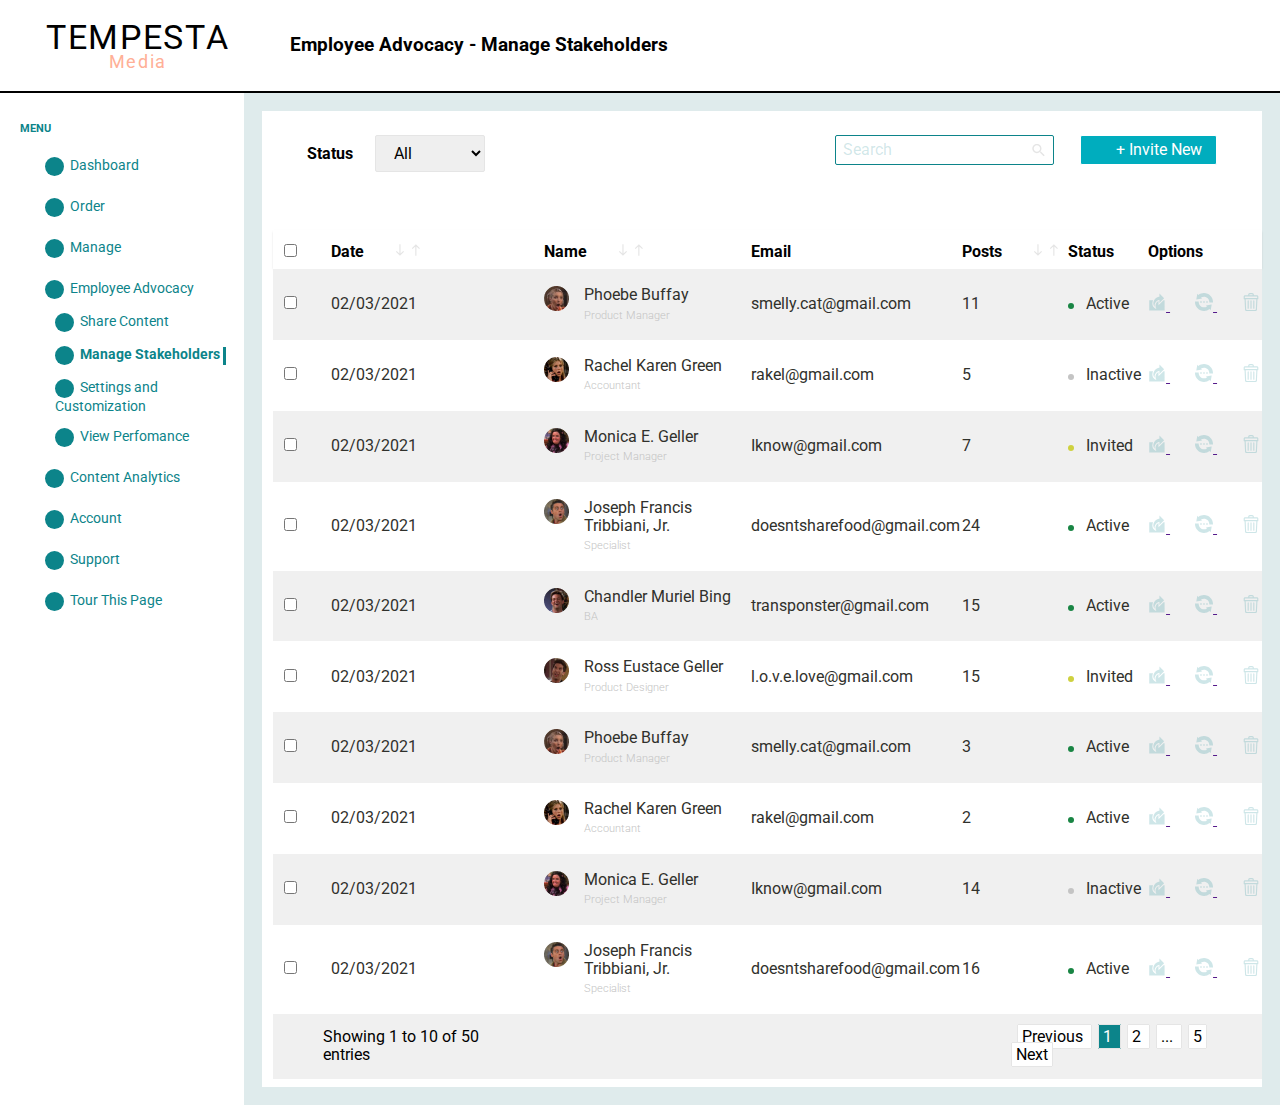
<file: index.html>
<!DOCTYPE html>
<html lang="en">

<head>
    <meta charset="UTF-8">
    <meta http-equiv="X-UA-Compatible" content="IE=edge">
    <meta name="viewport" content="width=device-width, initial-scale=1.0">
    <title>TM Advocacy</title>
    <link rel="preconnect" href="https://fonts.gstatic.com">
    <link rel="preconnect" href="https://fonts.gstatic.com">
    <link rel="preconnect" href="https://fonts.gstatic.com">
    <link href="https://fonts.googleapis.com/css2?family=Roboto:wght@300;500;700&display=swap" rel="stylesheet">
    <link rel="stylesheet" href="./sass/main.css">

    <script src="/js/script.js"></script>
</head>

<body>

    <header class="header">
        <div class="container">
            <div class="logo">
                <span class="logo-text">TEMPESTA<span><br><span class="logo-text-accent">Media</span>
            </div>
            <div class="page-title">
                <h1 class="page-title-text">Employee Advocacy - Manage Stakeholders</h1>
            </div>
        </div>
    </header>
    <main class="main">
        <div class="side-menu">
            <h2 class="side-menu-title">
                MENU
            </h2>
            <div class="menu-container">
                <ul class="menu">
                    <li class="menu-item">
                        <span>Dashboard</span>
                    </li>
                    <li class="menu-item">
                        <span>Order</span>
                    </li>
                    <li class="menu-item">
                        <span>Manage</span>
                    </li>
                    <li class="menu-item">
                        <span>Employee Advocacy</span>
                        <ul class="submenu">
                            <li class="submenu-item">
                                <span>Share Content</span>
                            </li>
                            <li class="submenu-item current-item">
                                <span>Manage Stakeholders</span>
                            </li>
                            <li class="submenu-item">
                                <span>Settings and Customization</span>
                            </li>
                            <li class="submenu-item">
                                <span>View Perfomance</span>
                            </li>
                        </ul>
                    </li>
                    <li class="menu-item">
                        <span>Content Analytics</span>
                    </li>
                    <li class="menu-item">
                        <span>Account</span>
                    </li>
                    <li class="menu-item">
                        <span>Support</span>
                    </li>
                    <li class="menu-item">
                        <span>Tour This Page</span>
                    </li>
                </ul>
            </div>
        </div>
        <div class="main-screen">
            <div class="manage-block">
                <div class="manage-block-status">

                    <label for="manage-status">Status</label>
                    <select name="select" id="manage-status">
                        <option value="All">All</option>
                        <option value="Active">Active</option>
                        <option value="Inactive">Inactive</option>
                        <option value="Invited">Invited</option>

                    </select>

                </div>
                <div class="manage-block-search">
                    <div class="search-container">
                        <input type="search" class="search" id="manage-search" placeholder="Search">
                        <svg class="svg" width="17px" height="17px">

                            <use href="./sass/img/symbol-defs.svg#search"></use>
                        </svg>
                    </div>

                    <button>+ Invite New</button>
                </div>

            </div>

            <div class="table-block">
                <table class="table-block-table">
                    <tr class="table-header">
                        <th class="table-header-item check">
                            <input type="checkbox" name='check'>
                        </th>
                        <th class="table-header-item date">
                            <span>
                                Date
                            </span>
                            <a class="svg" href="">
                                <svg class="svg" width="30px" height="14px">

                                    <use href="./sass/img/symbol-defs.svg#Arrows"></use>
                                </svg>
                            </a>
                        </th>
                        <th class="table-header-item name">
                            <span>
                                Name
                            </span>
                            <a class="svg" href="">
                                <svg class="svg" width="30px" height="14px">

                                    <use href="./sass/img/symbol-defs.svg#Arrows"></use>
                                </svg>
                            </a>
                        </th>
                        <th class="table-header-item email">
                            Email
                        </th>
                        <th class="table-header-item posts">
                            <span>
                                Posts
                            </span>
                            <a class="svg" href="">
                                <svg class="svg" width="30px" height="14px">

                                    <use href="./sass/img/symbol-defs.svg#Arrows"></use>
                                </svg>
                            </a>
                        </th>
                        <th class="table-header-item status">
                            Status
                        </th>
                        <th class="table-header-item options">
                            Options
                        </th>
                    </tr>
                    <tr class="table-data">
                        <td class="table-data-item check">
                            <input type="checkbox" name='check'>
                        </td>
                        <td class="table-data-item date">
                            02/03/2021
                        </td>
                        <td class="table-data-item name">
                            <img src="./sass/img/Phoebe.png" alt="" class="employee-photo">
                            <div class="employee-name">
                                <span class="employee-name-text">
                                    Phoebe Buffay
                                </span>
                                <br>
                                <span class="employee-function">
                                    Product Manager
                                </span>
                            </div>
                        </td>
                        <td class="table-data-item email">
                            smelly.cat@gmail.com
                        </td>
                        <td class="table-data-item posts">
                            11
                        </td>
                        <td class="table-data-item status active">
                            Active
                        </td>
                        <td class="table-data-item options">
                            <a class="svg" href="">
                                <svg class="svg" width="18px" height="18px">
                                    <use href="./sass/img/symbol-defs.svg#transfer"></use>

                                </svg>

                            </a>
                            <a class="svg" href="">
                                <svg class="svg" width="18px" height="18px">

                                    <use href="./sass/img/symbol-defs.svg#exchange"></use>
                                </svg>

                            </a>
                            <a class="svg" href="">
                                <svg class="svg" width="18px" height="18px">

                                    <use href="./sass/img/symbol-defs.svg#remove"></use>
                                </svg>
                            </a>
                        </td>
                    </tr>
                    <tr class="table-data">
                        <td class="table-data-item check">
                            <input type="checkbox" name='check'>
                        </td>
                        <td class="table-data-item date">
                            02/03/2021
                        </td>
                        <td class="table-data-item name">
                            <img src="./sass/img/Rachel.png" alt="" class="employee-photo">
                            <div class="employee-name">
                                <span class="employee-name-text">
                                    Rachel Karen Green
                                </span>
                                <br>
                                <span class="employee-function">
                                    Accountant
                                </span>
                            </div>
                        </td>
                        <td class="table-data-item email">
                            rakel@gmail.com
                        </td>
                        <td class="table-data-item posts">
                            5
                        </td>
                        <td class="table-data-item status inactive">
                            Inactive
                        </td>
                        <td class="table-data-item options">
                            <a class="svg" href="">
                                <svg class="svg" width="18px" height="18px">
                                    <use href="./sass/img/symbol-defs.svg#transfer"></use>

                                </svg>

                            </a>
                            <a class="svg" href="">
                                <svg class="svg" width="18px" height="18px">

                                    <use href="./sass/img/symbol-defs.svg#exchange"></use>
                                </svg>

                            </a>
                            <a class="svg" href="">
                                <svg class="svg" width="18px" height="18px">

                                    <use href="./sass/img/symbol-defs.svg#remove"></use>
                                </svg>
                            </a>
                        </td>
                    </tr>
                    <tr class="table-data">
                        <td class="table-data-item check">
                            <input type="checkbox" name='check'>
                        </td>
                        <td class="table-data-item date">
                            02/03/2021
                        </td>
                        <td class="table-data-item name">
                            <img src="./sass/img/Monica.png" alt="" class="employee-photo">
                            <div class="employee-name">
                                <span class="employee-name-text">
                                    Monica E. Geller
                                </span>
                                <br>
                                <span class="employee-function">
                                    Project Manager
                                </span>
                            </div>
                        </td>
                        <td class="table-data-item email">
                            Iknow@gmail.com
                        </td>
                        <td class="table-data-item posts">
                            7
                        </td>
                        <td class="table-data-item status invited">
                            Invited
                        </td>
                        <td class="table-data-item options">
                            <a class="svg" href="">
                                <svg class="svg" width="18px" height="18px">
                                    <use href="./sass/img/symbol-defs.svg#transfer"></use>

                                </svg>

                            </a>
                            <a class="svg" href="">
                                <svg class="svg" width="18px" height="18px">

                                    <use href="./sass/img/symbol-defs.svg#exchange"></use>
                                </svg>

                            </a>
                            <a class="svg" href="">
                                <svg class="svg" width="18px" height="18px">

                                    <use href="./sass/img/symbol-defs.svg#remove"></use>
                                </svg>
                            </a>
                        </td>
                    </tr>
                    <tr class="table-data ">
                        <td class="table-data-item check">
                            <input type="checkbox" name='check'>
                        </td>
                        <td class="table-data-item date">
                            02/03/2021
                        </td>
                        <td class="table-data-item name">
                            <img src="./sass/img/Joey.png" alt="" class="employee-photo">
                            <div class="employee-name">
                                <span class="employee-name-text">
                                    Joseph Francis Tribbiani, Jr.
                                </span>
                                <br>
                                <span class="employee-function">
                                    Specialist
                                </span>
                            </div>
                        </td>
                        <td class="table-data-item email">
                            doesntsharefood@gmail.com
                        </td>
                        <td class="table-data-item posts">
                            24
                        </td>
                        <td class="table-data-item status active">
                            Active
                        </td>
                        <td class="table-data-item options">
                            <a class="svg" href="">
                                <svg class="svg" width="18px" height="18px">
                                    <use href="./sass/img/symbol-defs.svg#transfer"></use>

                                </svg>

                            </a>
                            <a class="svg" href="">
                                <svg class="svg" width="18px" height="18px">

                                    <use href="./sass/img/symbol-defs.svg#exchange"></use>
                                </svg>

                            </a>
                            <a class="svg" href="">
                                <svg class="svg" width="18px" height="18px">

                                    <use href="./sass/img/symbol-defs.svg#remove"></use>
                                </svg>
                            </a>
                        </td>
                    </tr>
                    <tr class="table-data">
                        <td class="table-data-item check">
                            <input type="checkbox" name='check'>
                        </td>
                        <td class="table-data-item date">
                            02/03/2021
                        </td>
                        <td class="table-data-item name">
                            <img src="./sass/img/Chandler.png" alt="" class="employee-photo">
                            <div class="employee-name">
                                <span class="employee-name-text">
                                    Chandler Muriel Bing
                                </span>
                                <br>
                                <span class="employee-function">
                                    BA
                                </span>
                            </div>
                        </td>
                        <td class="table-data-item email">
                            transponster@gmail.com
                        </td>
                        <td class="table-data-item posts">
                            15
                        </td>
                        <td class="table-data-item status active">
                            Active
                        </td>
                        <td class="table-data-item options">
                            <a class="svg" href="">
                                <svg class="svg" width="18px" height="18px">
                                    <use href="./sass/img/symbol-defs.svg#transfer"></use>

                                </svg>

                            </a>
                            <a class="svg" href="">
                                <svg class="svg" width="18px" height="18px">

                                    <use href="./sass/img/symbol-defs.svg#exchange"></use>
                                </svg>

                            </a>
                            <a class="svg" href="">
                                <svg class="svg" width="18px" height="18px">

                                    <use href="./sass/img/symbol-defs.svg#remove"></use>
                                </svg>
                            </a>
                        </td>
                    </tr>
                    <tr class="table-data">
                        <td class="table-data-item check">
                            <input type="checkbox" name='check'>
                        </td>
                        <td class="table-data-item date">
                            02/03/2021
                        </td>
                        <td class="table-data-item name">
                            <img src="./sass/img/Ross.png" alt="" class="employee-photo">
                            <div class="employee-name">
                                <span class="employee-name-text">
                                    Ross Eustace Geller
                                </span>
                                <br>
                                <span class="employee-function">
                                    Product Designer
                                </span>
                            </div>
                        </td>
                        <td class="table-data-item email">
                            l.o.v.e.love@gmail.com
                        </td>
                        <td class="table-data-item posts">
                            15
                        </td>
                        <td class="table-data-item status invited">
                            Invited
                        </td>
                        <td class="table-data-item options">
                            <a class="svg" href="">
                                <svg class="svg" width="18px" height="18px">
                                    <use href="./sass/img/symbol-defs.svg#transfer"></use>

                                </svg>

                            </a>
                            <a class="svg" href="">
                                <svg class="svg" width="18px" height="18px">

                                    <use href="./sass/img/symbol-defs.svg#exchange"></use>
                                </svg>

                            </a>
                            <a class="svg" href="">
                                <svg class="svg" width="18px" height="18px">

                                    <use href="./sass/img/symbol-defs.svg#remove"></use>
                                </svg>
                            </a>
                        </td>
                    </tr>
                    <tr class="table-data">
                        <td class="table-data-item check">
                            <input type="checkbox" name='check'>
                        </td>
                        <td class="table-data-item date">
                            02/03/2021
                        </td>
                        <td class="table-data-item name">
                            <img src="./sass/img/Phoebe.png" alt="" class="employee-photo">
                            <div class="employee-name">
                                <span class="employee-name-text">
                                    Phoebe Buffay
                                </span>
                                <br>
                                <span class="employee-function">
                                    Product Manager
                                </span>
                            </div>
                        </td>
                        <td class="table-data-item email">
                            smelly.cat@gmail.com
                        </td>
                        <td class="table-data-item posts">
                            3
                        </td>
                        <td class="table-data-item status active">
                            Active
                        </td>
                        <td class="table-data-item options">
                            <a class="svg" href="">
                                <svg class="svg" width="18px" height="18px">
                                    <use href="./sass/img/symbol-defs.svg#transfer"></use>

                                </svg>

                            </a>
                            <a class="svg" href="">
                                <svg class="svg" width="18px" height="18px">

                                    <use href="./sass/img/symbol-defs.svg#exchange"></use>
                                </svg>

                            </a>
                            <a class="svg" href="">
                                <svg class="svg" width="18px" height="18px">

                                    <use href="./sass/img/symbol-defs.svg#remove"></use>
                                </svg>
                            </a>
                        </td>
                    </tr>
                    <tr class="table-data">
                        <td class="table-data-item check">
                            <input type="checkbox" name='check'>
                        </td>
                        <td class="table-data-item date">
                            02/03/2021
                        </td>
                        <td class="table-data-item name">
                            <img src="./sass/img/Rachel.png" alt="" class="employee-photo">
                            <div class="employee-name">
                                <span class="employee-name-text">
                                    Rachel Karen Green
                                </span>
                                <br>
                                <span class="employee-function">
                                    Accountant
                                </span>
                            </div>
                        </td>
                        <td class="table-data-item email">
                            rakel@gmail.com
                        </td>
                        <td class="table-data-item posts">
                            2
                        </td>
                        <td class="table-data-item status active">
                            Active
                        </td>
                        <td class="table-data-item options">
                            <a class="svg" href="">
                                <svg class="svg" width="18px" height="18px">
                                    <use href="./sass/img/symbol-defs.svg#transfer"></use>

                                </svg>

                            </a>
                            <a class="svg" href="">
                                <svg class="svg" width="18px" height="18px">

                                    <use href="./sass/img/symbol-defs.svg#exchange"></use>
                                </svg>

                            </a>
                            <a class="svg" href="">
                                <svg class="svg" width="18px" height="18px">

                                    <use href="./sass/img/symbol-defs.svg#remove"></use>
                                </svg>
                            </a>
                        </td>
                    </tr>
                    <tr class="table-data">
                        <td class="table-data-item check">
                            <input type="checkbox" name='check'>
                        </td>
                        <td class="table-data-item date">
                            02/03/2021
                        </td>
                        <td class="table-data-item name">
                            <img src="./sass/img/Monica.png" alt="" class="employee-photo">
                            <div class="employee-name">
                                <span class="employee-name-text">
                                    Monica E. Geller
                                </span>
                                <br>
                                <span class="employee-function">
                                    Project Manager
                                </span>
                            </div>
                        </td>
                        <td class="table-data-item email">
                            Iknow@gmail.com
                        </td>
                        <td class="table-data-item posts">
                            14
                        </td>
                        <td class="table-data-item status inactive">
                            Inactive
                        </td>
                        <td class="table-data-item options">
                            <a class="svg" href="">
                                <svg class="svg" width="18px" height="18px">
                                    <use href="./sass/img/symbol-defs.svg#transfer"></use>

                                </svg>

                            </a>
                            <a class="svg" href="">
                                <svg class="svg" width="18px" height="18px">

                                    <use href="./sass/img/symbol-defs.svg#exchange"></use>
                                </svg>

                            </a>
                            <a class="svg" href="">
                                <svg class="svg" width="18px" height="18px">

                                    <use href="./sass/img/symbol-defs.svg#remove"></use>
                                </svg>
                            </a>
                        </td>
                    </tr>
                    <tr class="table-data">
                        <td class="table-data-item check">
                            <input type="checkbox" name='check'>
                        </td>
                        <td class="table-data-item date">
                            02/03/2021
                        </td>
                        <td class="table-data-item name">
                            <img src="./sass/img/Joey.png" alt="" class="employee-photo">
                            <div class="employee-name">
                                <span class="employee-name-text">
                                    Joseph Francis Tribbiani, Jr.
                                </span>
                                <br>
                                <span class="employee-function">
                                    Specialist
                                </span>
                            </div>
                        </td>
                        <td class="table-data-item email">
                            doesntsharefood@gmail.com
                        </td>
                        <td class="table-data-item posts">
                            16
                        </td>
                        <td class="table-data-item status active">
                            Active
                        </td>
                        <td class="table-data-item options">
                            <a class="svg" href="">
                                <svg class="svg" width="18px" height="18px">
                                    <use href="./sass/img/symbol-defs.svg#transfer"></use>

                                </svg>

                            </a>
                            <a class="svg" href="">
                                <svg class="svg" width="18px" height="18px">

                                    <use href="./sass/img/symbol-defs.svg#exchange"></use>
                                </svg>

                            </a>
                            <a class="svg" href="">
                                <svg class="svg" width="18px" height="18px">

                                    <use href="./sass/img/symbol-defs.svg#remove"></use>
                                </svg>
                            </a>
                        </td>
                    </tr>
                    <tr class="table-nav">
                        <td colspan="2" class="table-nav-item">
                            Showing 1 to 10 of 50 entries
                        </td>
                        <td class="table-nav-item">
                        </td>
                        <td class="table-nav-item">


                        </td>
                        <td colspan="3" class="table-nav-item">
                            <a class="table-nav-button" href="">
                                Previous
                            </a>
                            <a class="table-nav-button current" href="">
                                1
                            </a>
                            <a class="table-nav-button" href="">
                                2
                            </a>
                            <a class="table-nav-button" href="">
                                ...
                            </a>
                            <a class="table-nav-button" href="">
                                5
                            </a>
                            <a class="table-nav-button" href="">
                                Next
                            </a>
                        </td>


                    </tr>
                </table>
            </div>
        </div>
    </main>




</body>

</html>
</file>
<file: sass/main.css>
* {
  font-family: Roboto;
  list-style: none;
}

.main {
  display: -webkit-box;
  display: -ms-flexbox;
  display: flex;
}

ul {
  padding-left: 0;
}

/*! modern-normalize v1.0.0 | MIT License | https://github.com/sindresorhus/modern-normalize */
/*
Document
========
*/
/**
Use a better box model (opinionated).
*/
*,
*::before,
*::after {
  -webkit-box-sizing: border-box;
          box-sizing: border-box;
}

/**
Use a more readable tab size (opinionated).
*/
:root {
  -moz-tab-size: 4;
  -o-tab-size: 4;
     tab-size: 4;
}

/**
1. Correct the line height in all browsers.
2. Prevent adjustments of font size after orientation changes in iOS.
*/
html {
  line-height: 1.15;
  /* 1 */
  -webkit-text-size-adjust: 100%;
  /* 2 */
}

/*
Sections
========
*/
/**
Remove the margin in all browsers.
*/
body {
  margin: 0;
}

/**
Improve consistency of default fonts in all browsers. (https://github.com/sindresorhus/modern-normalize/issues/3)
*/
body {
  font-family: system-ui, -apple-system, "Segoe UI", Roboto, Helvetica, Arial, sans-serif, "Apple Color Emoji", "Segoe UI Emoji";
}

/*
Grouping content
================
*/
/**
1. Add the correct height in Firefox.
2. Correct the inheritance of border color in Firefox. (https://bugzilla.mozilla.org/show_bug.cgi?id=190655)
*/
hr {
  height: 0;
  /* 1 */
  color: inherit;
  /* 2 */
}

/*
Text-level semantics
====================
*/
/**
Add the correct text decoration in Chrome, Edge, and Safari.
*/
abbr[title] {
  -webkit-text-decoration: underline dotted;
          text-decoration: underline dotted;
}

/**
Add the correct font weight in Edge and Safari.
*/
b,
strong {
  font-weight: bolder;
}

/**
1. Improve consistency of default fonts in all browsers. (https://github.com/sindresorhus/modern-normalize/issues/3)
2. Correct the odd 'em' font sizing in all browsers.
*/
code,
kbd,
samp,
pre {
  font-family: ui-monospace, SFMono-Regular, Consolas, "Liberation Mono", Menlo, monospace;
  /* 1 */
  font-size: 1em;
  /* 2 */
}

/**
Add the correct font size in all browsers.
*/
small {
  font-size: 80%;
}

/**
Prevent 'sub' and 'sup' elements from affecting the line height in all browsers.
*/
sub,
sup {
  font-size: 75%;
  line-height: 0;
  position: relative;
  vertical-align: baseline;
}

sub {
  bottom: -0.25em;
}

sup {
  top: -0.5em;
}

/*
Tabular data
============
*/
/**
1. Remove text indentation from table contents in Chrome and Safari. (https://bugs.chromium.org/p/chromium/issues/detail?id=999088, https://bugs.webkit.org/show_bug.cgi?id=201297)
2. Correct table border color inheritance in all Chrome and Safari. (https://bugs.chromium.org/p/chromium/issues/detail?id=935729, https://bugs.webkit.org/show_bug.cgi?id=195016)
*/
table {
  text-indent: 0;
  /* 1 */
  border-color: inherit;
  /* 2 */
}

/*
Forms
=====
*/
/**
1. Change the font styles in all browsers.
2. Remove the margin in Firefox and Safari.
*/
button,
input,
optgroup,
select,
textarea {
  font-family: inherit;
  /* 1 */
  font-size: 100%;
  /* 1 */
  line-height: 1.15;
  /* 1 */
  margin: 0;
  /* 2 */
}

/**
Remove the inheritance of text transform in Edge and Firefox.
1. Remove the inheritance of text transform in Firefox.
*/
button,
select {
  /* 1 */
  text-transform: none;
}

/**
Correct the inability to style clickable types in iOS and Safari.
*/
button,
[type="button"],
[type="reset"],
[type="submit"] {
  -webkit-appearance: button;
}

/**
Remove the inner border and padding in Firefox.
*/
::-moz-focus-inner {
  border-style: none;
  padding: 0;
}

/**
Restore the focus styles unset by the previous rule.
*/
:-moz-focusring {
  outline: 1px dotted ButtonText;
}

/**
Remove the additional ':invalid' styles in Firefox.
See: https://github.com/mozilla/gecko-dev/blob/2f9eacd9d3d995c937b4251a5557d95d494c9be1/layout/style/res/forms.css#L728-L737
*/
:-moz-ui-invalid {
  box-shadow: none;
}

/**
Remove the padding so developers are not caught out when they zero out 'fieldset' elements in all browsers.
*/
legend {
  padding: 0;
}

/**
Add the correct vertical alignment in Chrome and Firefox.
*/
progress {
  vertical-align: baseline;
}

/**
Correct the cursor style of increment and decrement buttons in Safari.
*/
::-webkit-inner-spin-button,
::-webkit-outer-spin-button {
  height: auto;
}

/**
1. Correct the odd appearance in Chrome and Safari.
2. Correct the outline style in Safari.
*/
[type="search"] {
  -webkit-appearance: textfield;
  /* 1 */
  outline-offset: -2px;
  /* 2 */
}

/**
Remove the inner padding in Chrome and Safari on macOS.
*/
::-webkit-search-decoration {
  -webkit-appearance: none;
}

/**
1. Correct the inability to style clickable types in iOS and Safari.
2. Change font properties to 'inherit' in Safari.
*/
::-webkit-file-upload-button {
  -webkit-appearance: button;
  /* 1 */
  font: inherit;
  /* 2 */
}

/*
Interactive
===========
*/
/*
Add the correct display in Chrome and Safari.
*/
summary {
  display: list-item;
}

.header .container {
  display: -webkit-box;
  display: -ms-flexbox;
  display: flex;
  -webkit-box-align: center;
      -ms-flex-align: center;
          align-items: center;
  padding-top: 18px;
  padding-bottom: 18px;
  padding-left: 46px;
  border-bottom: 2px solid black;
}

.header .logo {
  text-align: center;
}

.header .logo-text {
  display: block;
  font-size: 34px;
  line-height: 1.15;
  letter-spacing: 0.05em;
}

.header .logo-text-accent {
  display: block;
  margin-top: -5px;
  font-size: 18px;
  line-height: 1.15;
  color: #ffb097;
}

.page-title {
  margin-left: 60px;
}

.page-title-text {
  font-size: 19px;
  font-weight: bold;
}

.side-menu {
  padding-top: 20px;
  padding-left: 20px;
  padding-right: 15px;
  color: #0c848a;
}

.side-menu-title {
  font-size: 11px;
  line-height: 1.2;
}

.menu {
  font-size: 14px;
  line-height: 1.15;
  margin-left: 25px;
}

.menu-item {
  margin-top: 22px;
}

.menu-item span::before {
  margin-right: 6px;
  display: inline-block;
  width: 19px;
  height: 19px;
  content: "";
  background-color: #0c848a;
  vertical-align: middle;
  border-radius: 50%;
}

.current-item {
  font-weight: bold;
}

.current-item::after {
  display: inline-block;
  vertical-align: middle;
  width: 3px;
  height: 18px;
  content: "";
  background-color: #0c848a;
}

.submenu {
  margin-left: 10px;
}

.submenu-item {
  margin-top: 14px;
}

.main-screen {
  padding: 18px;
  background-color: #dfebec;
  -webkit-box-flex: 2;
      -ms-flex-positive: 2;
          flex-grow: 2;
}

.manage-block {
  padding-top: 24px;
  padding-left: 45px;
  padding-right: 45px;
  padding-bottom: 45px;
  display: -webkit-box;
  display: -ms-flexbox;
  display: flex;
  -webkit-box-pack: justify;
      -ms-flex-pack: justify;
          justify-content: space-between;
  background-color: #fff;
}

.manage-block-status label {
  font-weight: bold;
}

.manage-block-status select {
  padding-top: 7px;
  padding-bottom: 7px;
  padding-left: 14px;
  padding-right: 15px;
  border: 0.5px solid #e5e5e5;
  border-radius: 2px;
  margin-left: 18px;
  width: 110px;
}

.manage-block-search .svg {
  position: absolute;
  right: 0;
  -webkit-transform: translate(-40%, 40%);
          transform: translate(-40%, 40%);
}

.search-container {
  position: relative;
  display: inline-block;
}

.manage-block-search .search {
  padding: 5px 7px;
  border: 1px solid #0c848a;
  border-radius: 2px;
}

.manage-block-search .search::-webkit-input-placeholder {
  color: rgba(12, 132, 138, 0.2);
}

.manage-block-search .search:-ms-input-placeholder {
  color: rgba(12, 132, 138, 0.2);
}

.manage-block-search .search::-ms-input-placeholder {
  color: rgba(12, 132, 138, 0.2);
}

.manage-block-search .search::placeholder {
  color: rgba(12, 132, 138, 0.2);
}

.manage-block-search button {
  margin-left: 22px;
  padding-top: 5px;
  padding-right: 14px;
  padding-bottom: 5px;
  padding-left: 35px;
  color: #fff;
  background-color: #00adbe;
  border: 1px solid;
  border-radius: 2px;
}

.table-block {
  padding-top: 13px;
  padding-bottom: 8px;
  padding-left: 11px;
  background-color: #fff;
}

.table-header {
  -webkit-box-shadow: 0px 1px 2px -1px #7c7c7c;
          box-shadow: 0px 1px 2px -1px #7c7c7c;
}

.table-header-item {
  padding-top: 13px;
  padding-bottom: 8px;
  text-align: left;
}

.table-header-item.check {
  padding-left: 11px;
}

.table-data-item {
  color: #30312c;
  padding-top: 17px;
  padding-bottom: 17px;
}

.table-data-item .employee-function {
  color: #c4c4c4;
  font-size: 11px;
  font-weight: 300;
}

.table-data-item.check {
  padding-left: 11px;
}

.table-data-item.name {
  display: -webkit-box;
  display: -ms-flexbox;
  display: flex;
}

.table-data-item.name .employee-name {
  margin-left: 15px;
}

.table-data-item.status::before {
  margin-right: 8px;
  display: inline-block;
  content: "";
  width: 6px;
  height: 6px;
  border-radius: 50%;
}

.table-data-item.status.active::before {
  background: #198544;
}

.table-data-item.status.invited::before {
  background: #ced13f;
}

.table-data-item.status.inactive::before {
  background: #c4c4c4;
}

.table-block-table {
  width: 100%;
  border-collapse: collapse;
}

tr:nth-of-type(2n) {
  background-color: #f0f0f0;
}

a.svg:not(:first-child) {
  margin-left: 25px;
}

.employee-photo {
  width: 25px;
  height: 25px;
}

.table-nav-item {
  padding: 14px 50px;
}

.table-nav-button {
  color: #000;
  text-decoration: none;
  padding: 2px 4px;
  background-color: #fff;
  border: 0.5px solid #e5e5e5;
  border-radius: 1px;
}

.table-nav-button:not(:last-child) {
  margin-left: 6px;
}

.table-nav-button.current {
  color: #fff;
  background-color: #0c848a;
}
/*# sourceMappingURL=main.css.map */
</file>
